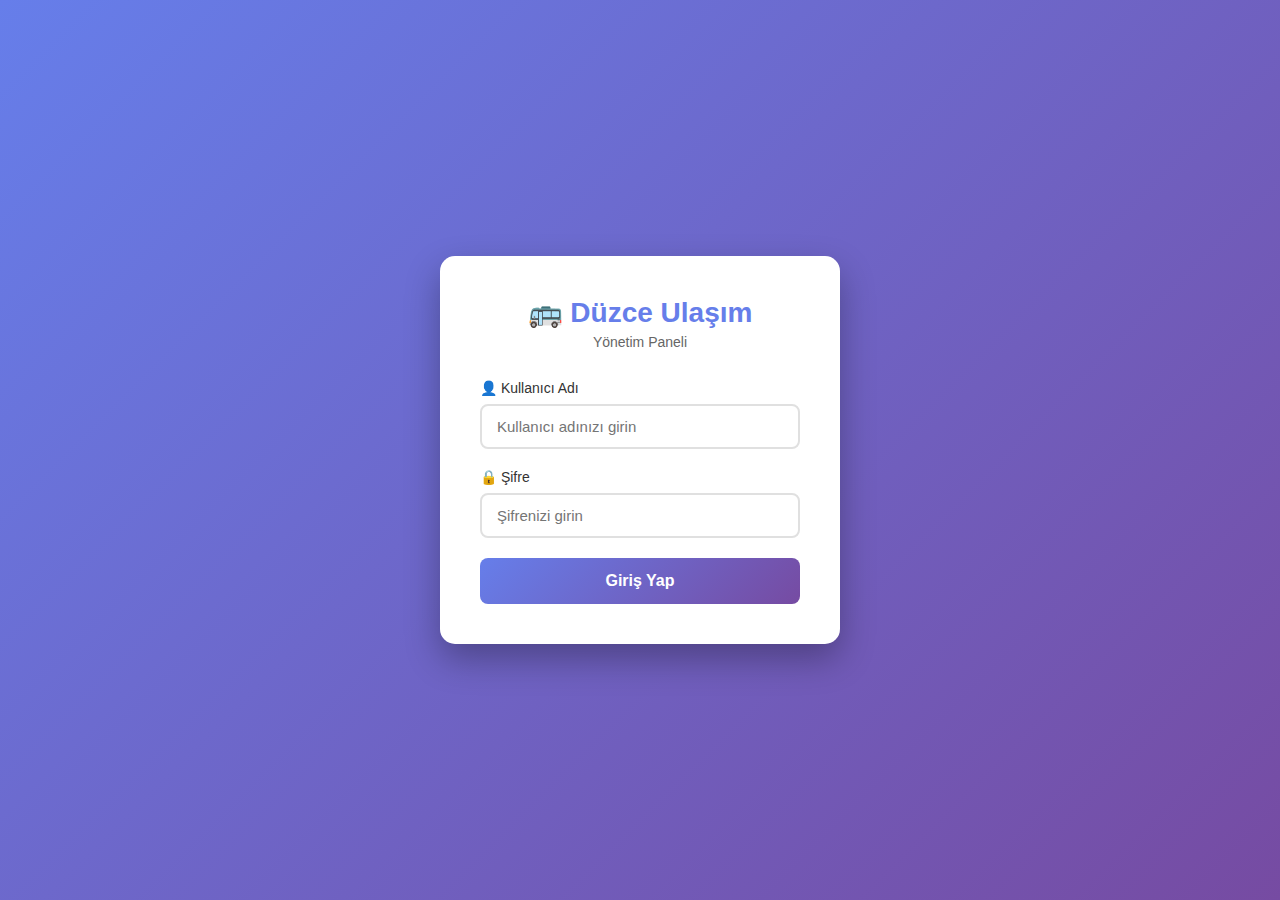
<file: index.html>
<!DOCTYPE html>
<html lang="tr">
<head>
<meta charset="UTF-8">
<meta name="viewport" content="width=device-width, initial-scale=1.0">
<title>Düzce Ulaşım - Giriş</title>
<style>
* { margin:0; padding:0; box-sizing:border-box; }
body {
  font-family: 'Segoe UI', Tahoma, Geneva, Verdana, sans-serif;
  background: linear-gradient(135deg, #667eea 0%, #764ba2 100%);
  min-height: 100vh;
  display: flex;
  align-items: center;
  justify-content: center;
  padding: 20px;
}
.login-box {
  background: white;
  padding: 40px;
  border-radius: 15px;
  box-shadow: 0 15px 35px rgba(0,0,0,0.3);
  max-width: 400px;
  width: 100%;
}
.logo { text-align: center; margin-bottom: 30px; }
.logo h1 { color: #667eea; font-size: 28px; margin-bottom: 5px; }
.logo p { color: #666; font-size: 14px; }
.form-group { margin-bottom: 20px; }
label { display: block; margin-bottom: 8px; color: #333; font-weight: 500; font-size: 14px; }
input {
  width: 100%;
  padding: 12px 15px;
  border: 2px solid #e0e0e0;
  border-radius: 8px;
  font-size: 15px;
  transition: border 0.3s;
}
input:focus { outline: none; border-color: #667eea; }
.btn {
  width: 100%;
  padding: 14px;
  background: linear-gradient(135deg, #667eea 0%, #764ba2 100%);
  color: white;
  border: none;
  border-radius: 8px;
  font-size: 16px;
  font-weight: 600;
  cursor: pointer;
  transition: transform 0.2s;
}
.btn:hover { transform: translateY(-2px); }
.btn:active { transform: translateY(0); }
.error {
  background: #fee;
  color: #c33;
  padding: 12px;
  border-radius: 8px;
  margin-bottom: 20px;
  display: none;
  font-size: 14px;
  border-left: 4px solid #c33;
}
</style>
</head>
<body>

<div class="login-box">
  <div class="logo">
    <h1>🚌 Düzce Ulaşım</h1>
    <p>Yönetim Paneli</p>
  </div>

  <div class="error" id="error"></div>

  <form onsubmit="girisYap(event)">
    <div class="form-group">
      <label>👤 Kullanıcı Adı</label>
      <input type="text" id="username" placeholder="Kullanıcı adınızı girin" required autocomplete="off">
    </div>

    <div class="form-group">
      <label>🔒 Şifre</label>
      <input type="password" id="password" placeholder="Şifrenizi girin" required autocomplete="off">
    </div>

    <button type="submit" class="btn">Giriş Yap</button>
  </form>
</div>

<script>
// İlk kurulum - varsayılan kullanıcılar
function ilkKurulum() {
  if (!localStorage.getItem("users")) {
    const defaultUsers = [
      { user: "owner",   pass: "owner123", role: "owner", ad: "Sistem Yöneticisi" },
      { user: "amir1",   pass: "amir123",  role: "amir", ad: "Ahmet Yılmaz" },
      { user: "sofor1",  pass: "sofor123", role: "sofor", ad: "Mehmet Demir" },
      { user: "sofor2",  pass: "sofor123", role: "sofor", ad: "Ali Kaya" }
    ];
    localStorage.setItem("users", JSON.stringify(defaultUsers));
  }
}

ilkKurulum();

async function girisYap(e) {
  e.preventDefault();

  const username = document.getElementById("username").value.trim();
  const password = document.getElementById("password").value;
  const errorDiv = document.getElementById("error");

  if (!username || !password) {
    errorDiv.textContent = "❌ Kullanıcı adı ve şifre zorunludur!";
    errorDiv.style.display = "block";
    return;
  }

  const users = JSON.parse(localStorage.getItem("users")) || [];
  const user = users.find(u => u.user === username && u.pass === password);

  if (!user) {
    errorDiv.textContent = "❌ Kullanıcı adı veya şifre hatalı!";
    errorDiv.style.display = "block";
    return;
  }

  localStorage.setItem("currentUser", JSON.stringify(user));

  // Role göre yönlendirme
  const routes = {
    owner: "owner.html",
    amir:  "amir.html",
    sofor: "sofor.html"
  };

  window.location.href = routes[user.role] || "index.html";
}
</script>
</body>
</html>
</file>
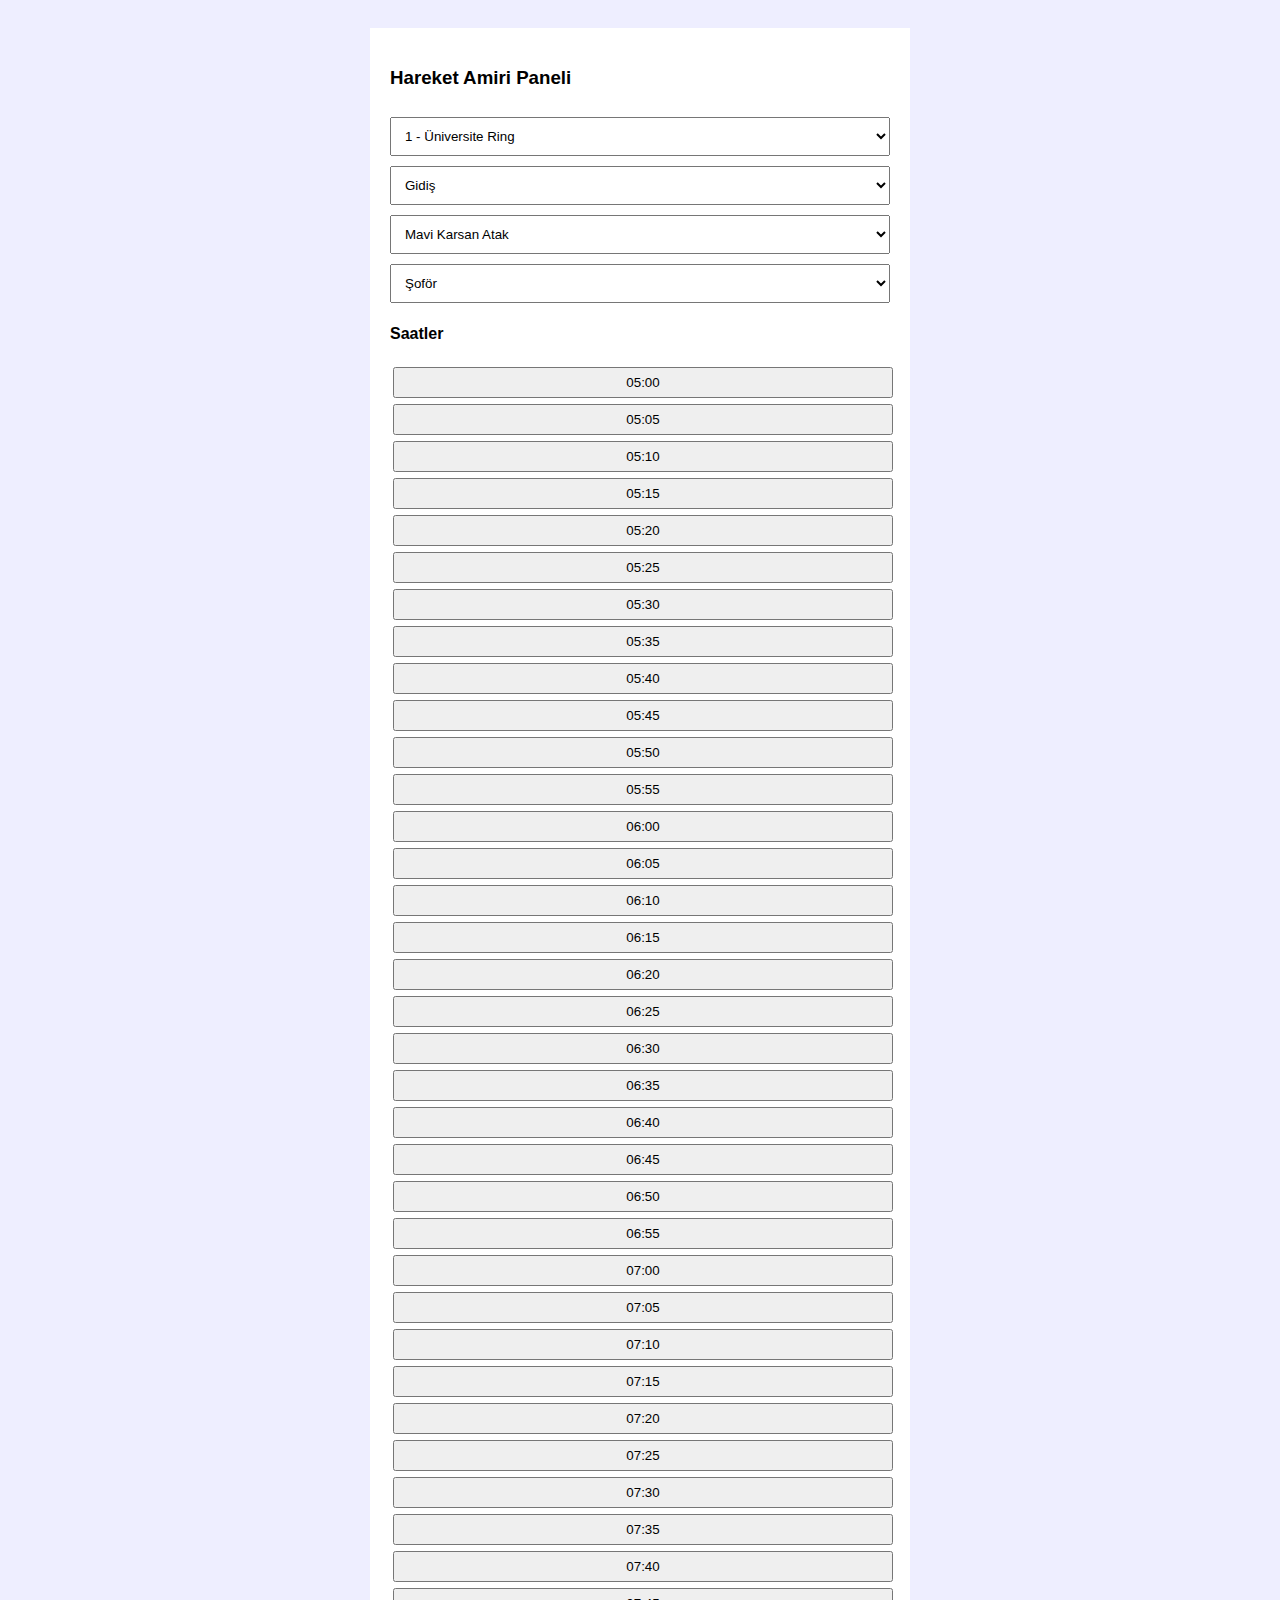
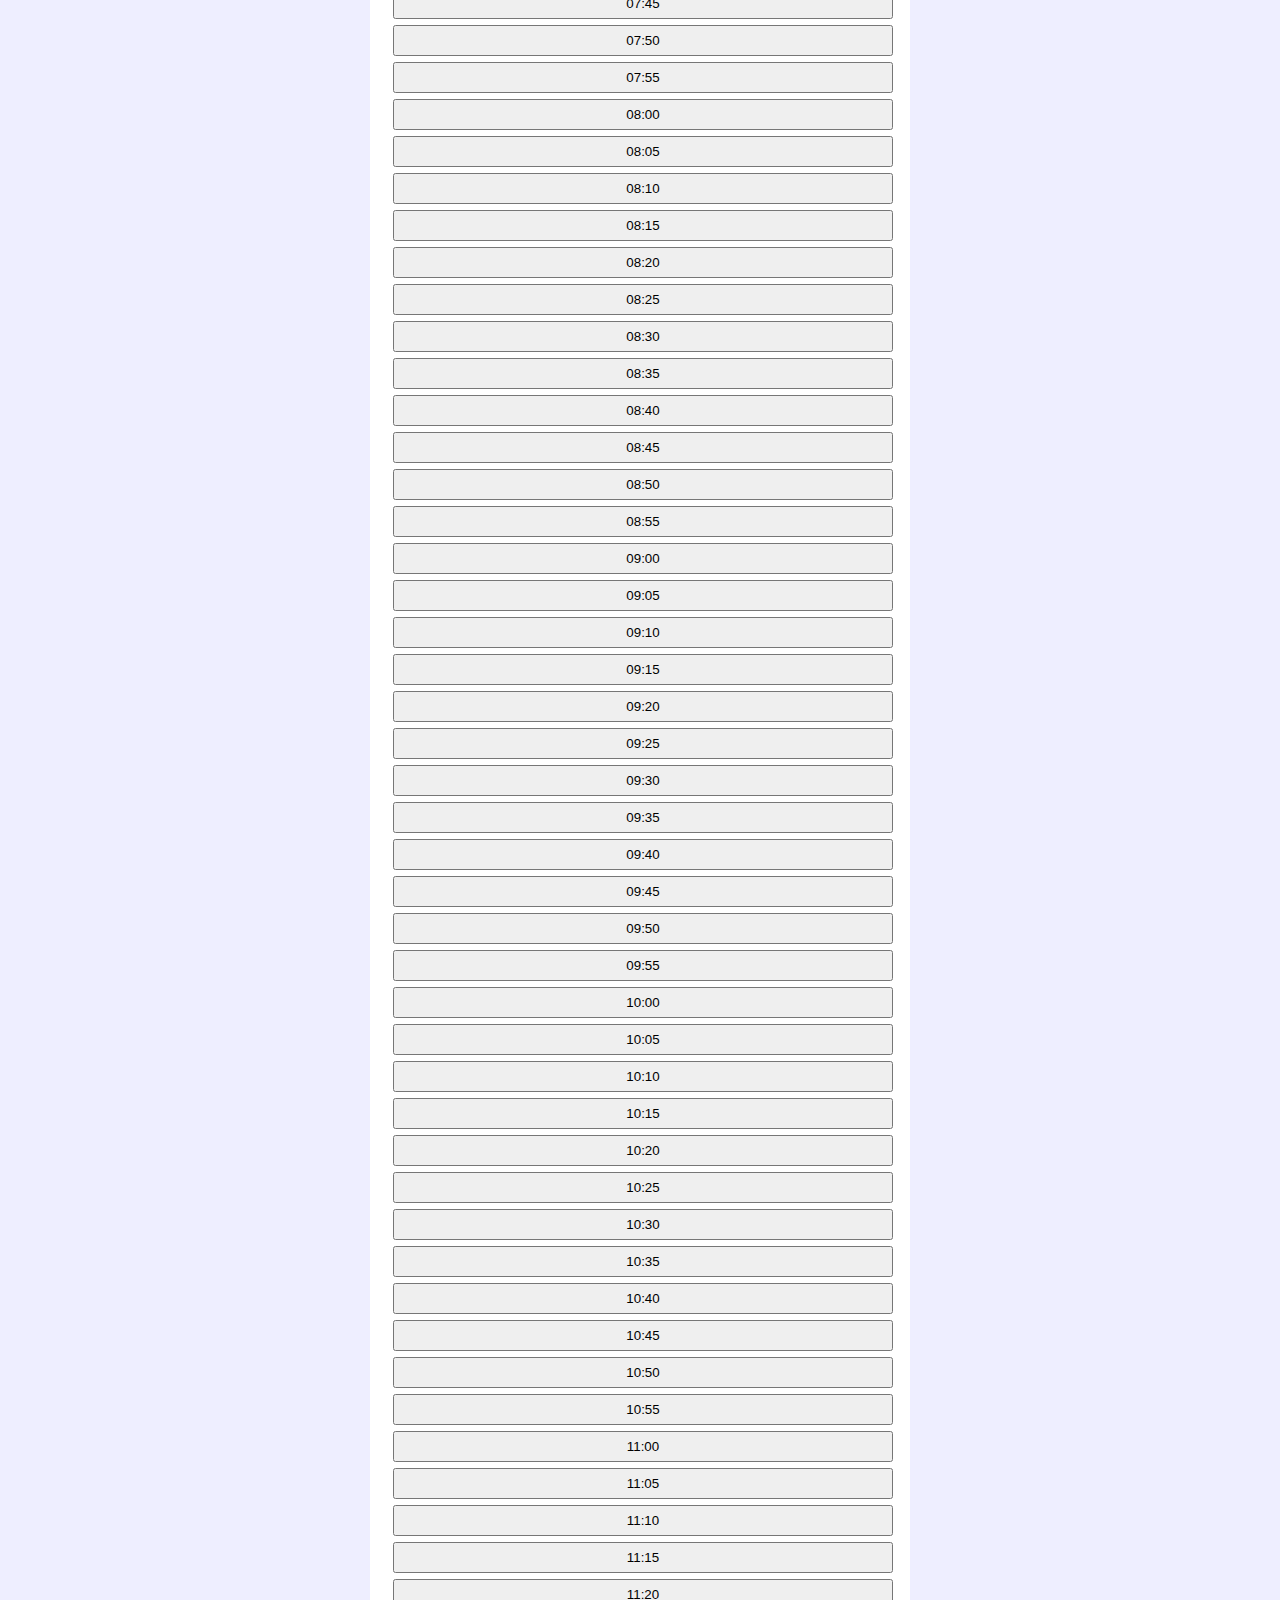
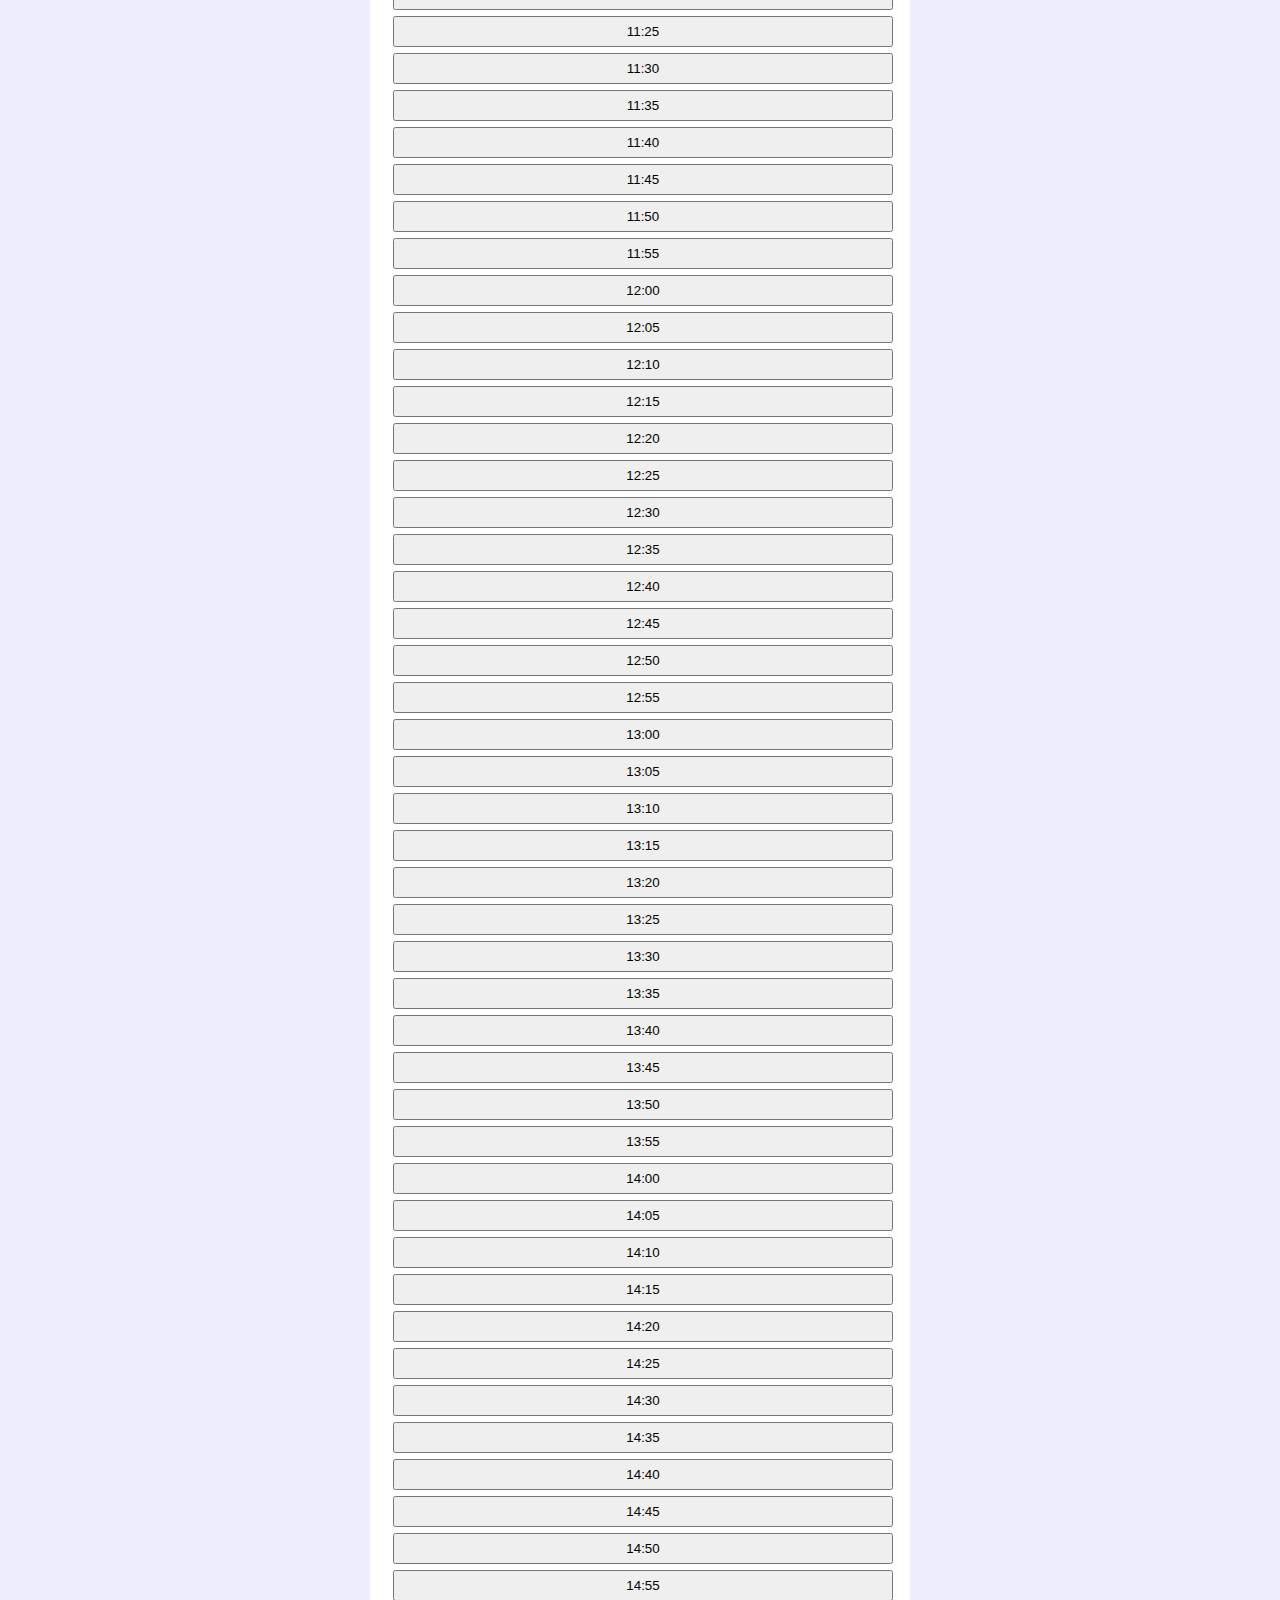
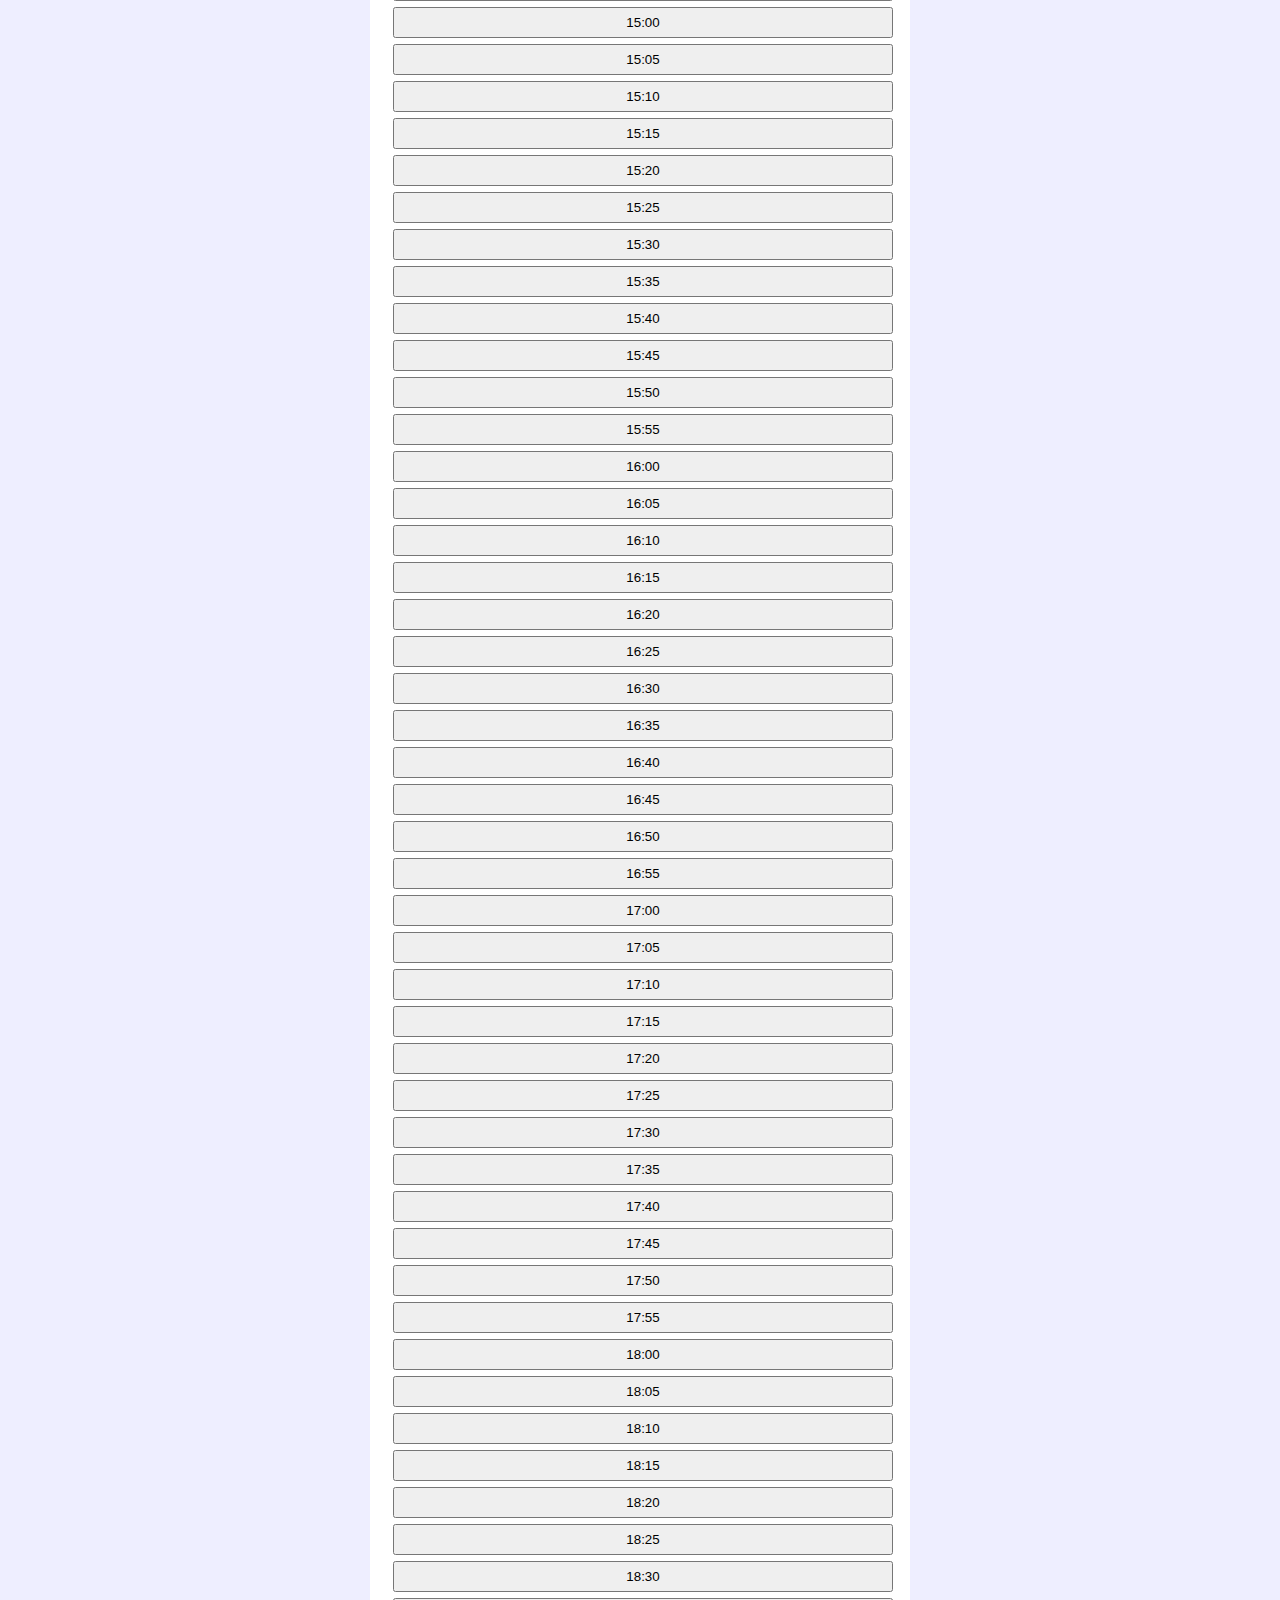
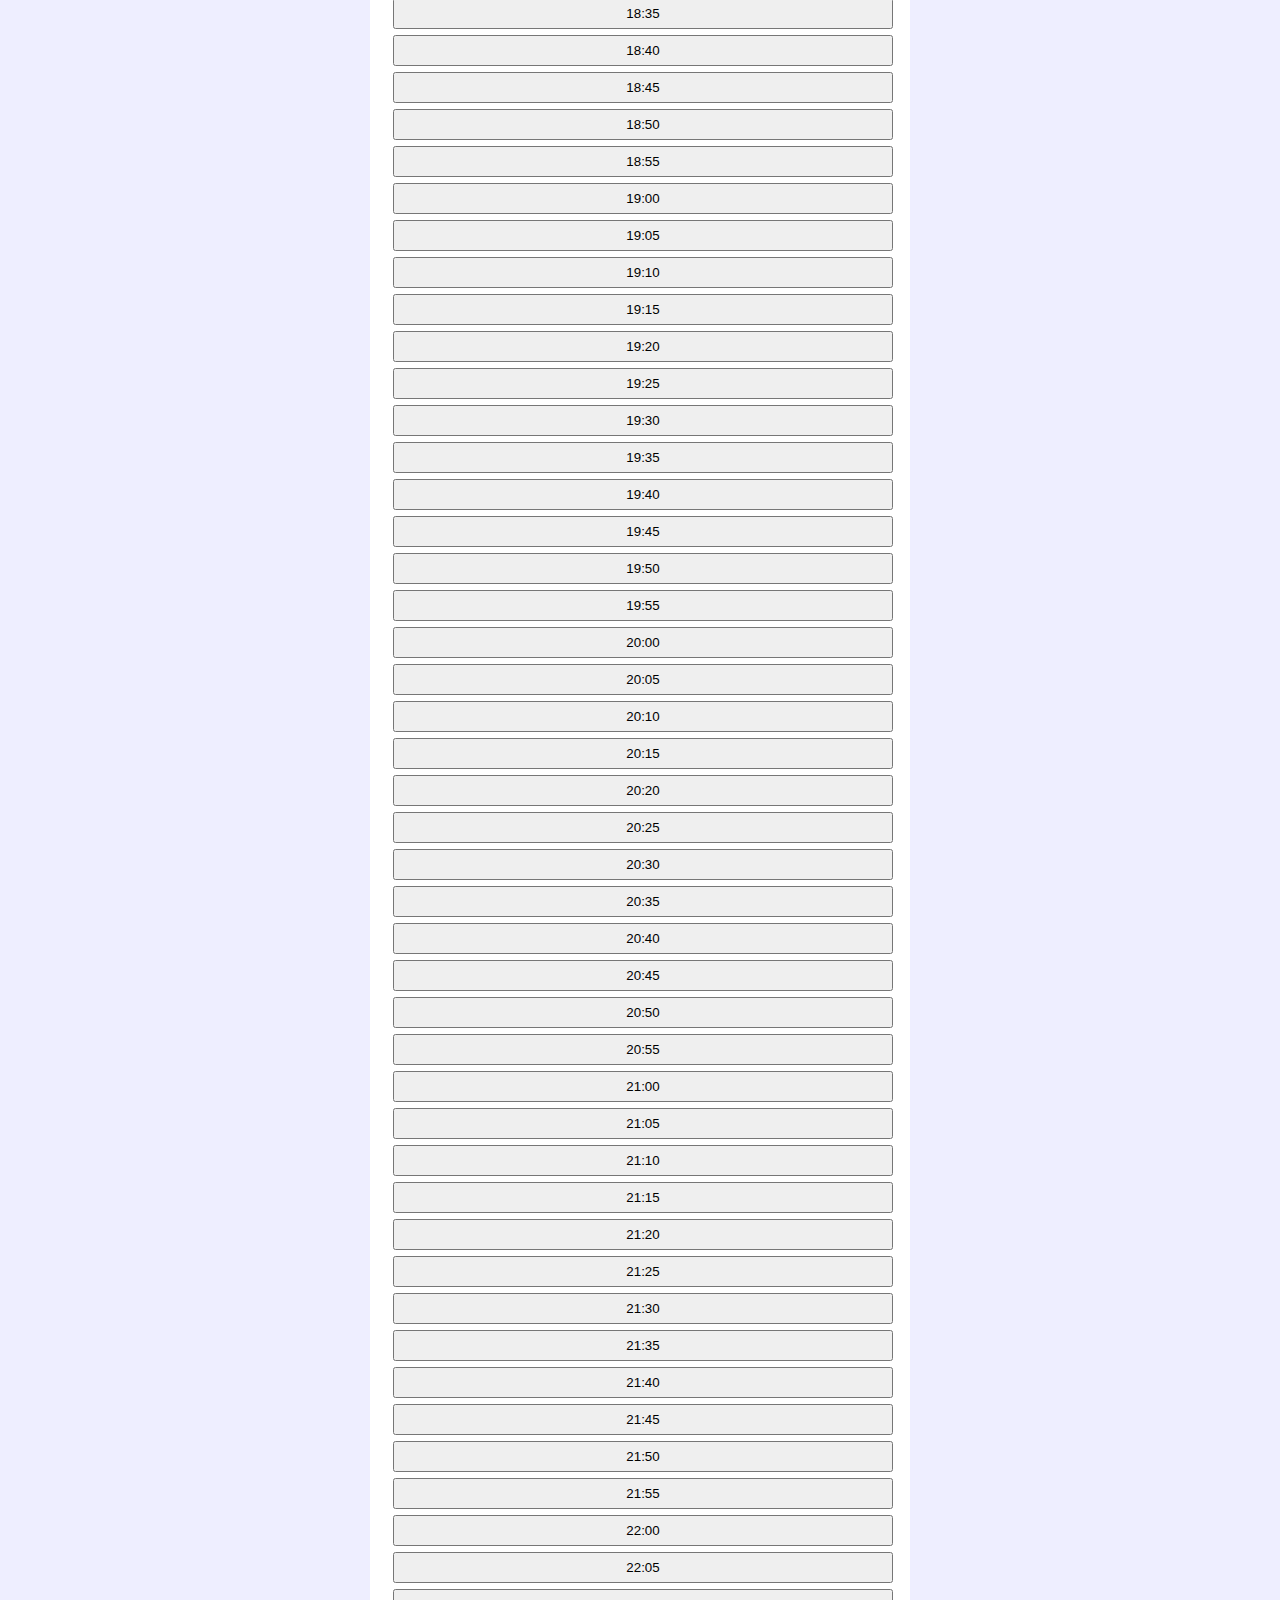
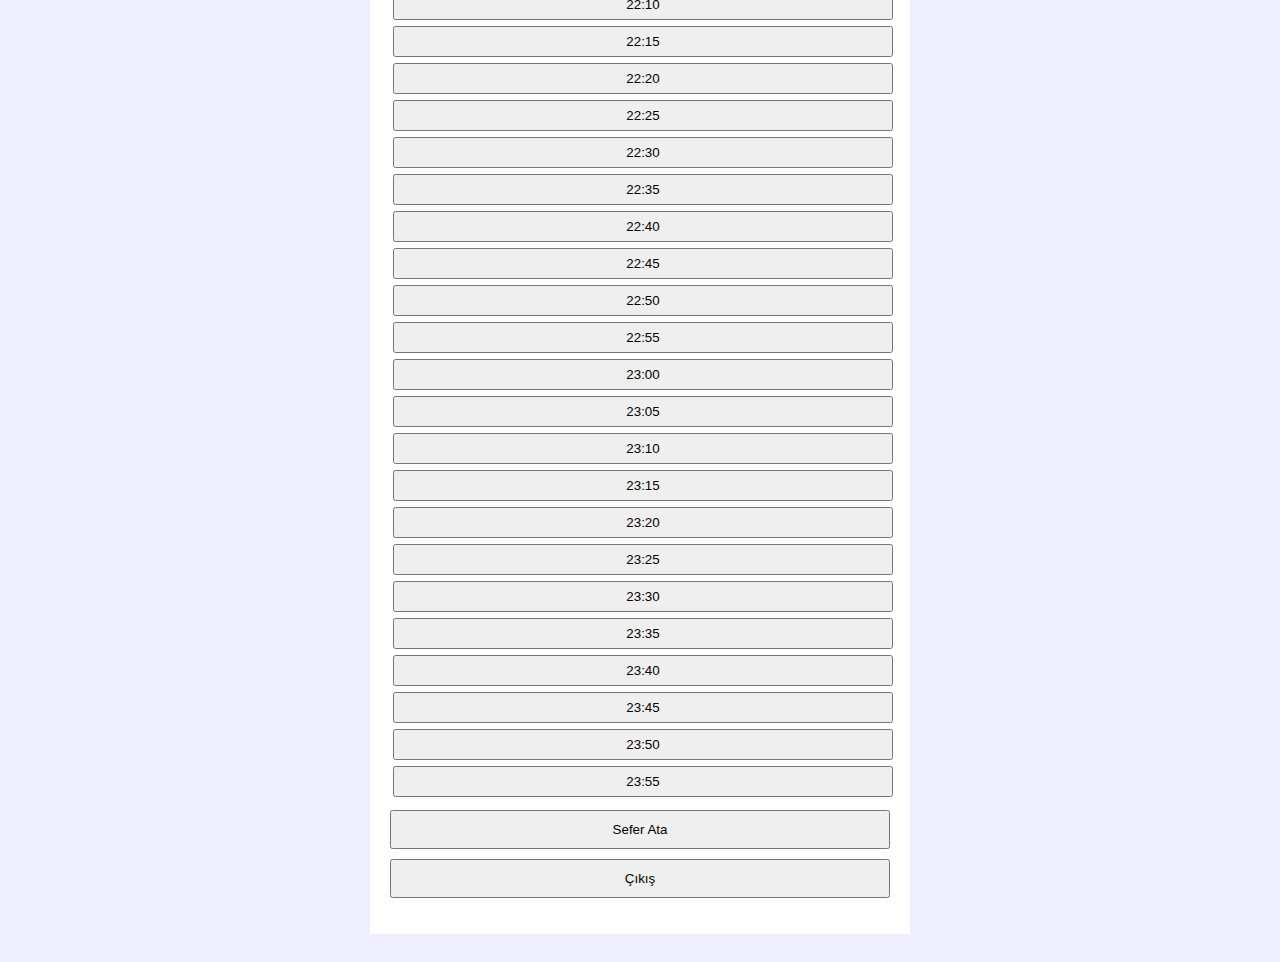
<file: amir.html>
<!DOCTYPE html>
<html lang="tr">
<head>
<meta charset="UTF-8">
<title>Hareket Amiri</title>
<style>
body{font-family:Arial;background:#eef;padding:20px}
.box{background:white;padding:20px;max-width:500px;margin:auto}
select,button{width:100%;padding:10px;margin-top:10px}
.time-btn{padding:6px;margin:3px}
.active{background:#2563eb;color:white}
</style>
</head>
<body>

<div class="box">
<h3>Hareket Amiri Paneli</h3>

<select id="hat">
  <option>1 - Üniversite Ring</option>
  <option>30 - Bahçeşehir Ring</option>
  <option>12 - Yeşiltepe - Otogar - Jandarma</option>
  <option>25 - Sarayyeri - Otogar</option>
  <option>26 - Akşemsettin - Otogar</option>
  <option>46 - Mamure - Otogar</option>
  <option>43 - Düzce Üniversitesi - Bahçeşehir</option>
</select>

<select id="yon">
  <option>Gidiş</option>
  <option>Dönüş</option>
</select>

<select id="arac">
  <option>Mavi Karsan Atak</option>
  <option>Kırmızı Karsan Atak</option>
  <option>TCV Karat</option>
  <option>MAN Lions City G</option>
  <option>Mercedes Benz Conecto 2024</option>
  <option>Otokar Sultan</option>
  <option>BMC Procity TR</option>
</select>

<select id="sofor">
  <option value="sofor">Şoför</option>
</select>

<h4>Saatler</h4>
<div id="saatler"></div>

<button onclick="ata()">Sefer Ata</button>
<button onclick="cikis()">Çıkış</button>
<p id="msg"></p>
</div>

<script>
const saatlerDiv=document.getElementById("saatler");
let secilen=[];

for(let h=5;h<24;h++){
  for(let m=0;m<60;m+=5){
    const s=`${String(h).padStart(2,"0")}:${String(m).padStart(2,"0")}`;
    const b=document.createElement("button");
    b.innerText=s;
    b.className="time-btn";
    b.onclick=()=>{
      if(secilen.includes(s)){
        secilen=secilen.filter(x=>x!==s);
        b.classList.remove("active");
      }else{
        secilen.push(s);
        b.classList.add("active");
      }
    }
    saatlerDiv.appendChild(b);
  }
}

function ata(){
  if(secilen.length===0){msg.innerText="Saat seç";return;}
  let seferler=JSON.parse(localStorage.getItem("seferler"));
  secilen.forEach(s=>{
    seferler.push({
      hat:hat.value,
      yon:yon.value,
      arac:arac.value,
      sofor:sofor.value,
      saat:s,
      durum:"Bekliyor"
    });
  });
  localStorage.setItem("seferler",JSON.stringify(seferler));
  msg.innerText="Seferler atandı";
  secilen=[];
  document.querySelectorAll(".active").forEach(x=>x.classList.remove("active"));
}

function cikis(){
  localStorage.removeItem("aktif");
  location.href="index.html";
}
</script>

</body>
</html>
</file>
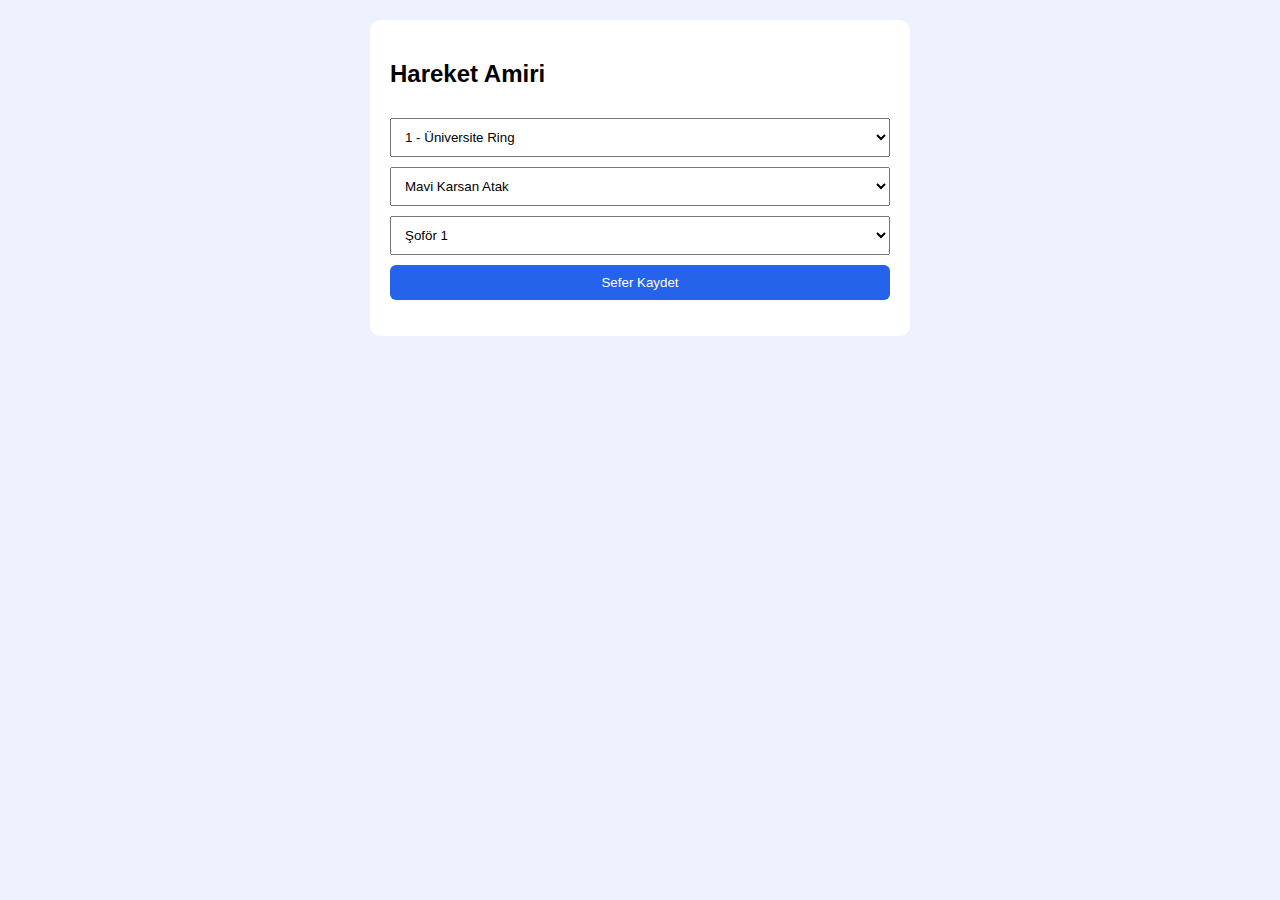
<file: amiri.html>
<!DOCTYPE html>
<html>
<head>
<title>Hareket Amiri</title>
<style>
body{
  font-family:Arial;
  background:#eef2ff;
  margin:0;
  padding:20px;
}
.card{
  background:white;
  max-width:500px;
  margin:auto;
  padding:20px;
  border-radius:10px;
}
select,button{
  width:100%;
  padding:10px;
  margin-top:10px;
}
button{
  background:#2563eb;
  color:white;
  border:none;
  border-radius:6px;
}
</style>
</head>
<body>

<div class="card">
<h2>Hareket Amiri</h2>

<select id="hat">
  <option>1 - Üniversite Ring</option>
  <option>30 - Bahçeşehir Ring</option>
  <option>12 - Yeşiltepe - Otogar - Jandarma</option>
  <option>25 - Sarayyeri - Otogar</option>
  <option>26 - Akşemsettin - Otogar</option>
  <option>46 - Mamure - Otogar</option>
  <option>43 - Düzce Üniversitesi - Bahçeşehir</option>
</select>

<select id="arac">
  <option>Mavi Karsan Atak</option>
  <option>Kırmızı Karsan Atak</option>
  <option>TCV Karat</option>
  <option>MAN Lions City G</option>
  <option>Mercedes Conecto 2024</option>
  <option>Otokar Sultan</option>
  <option>BMC Procity TR</option>
</select>

<select id="sofor">
  <option value="sofor1">Şoför 1</option>
</select>

<button onclick="kaydet()">Sefer Kaydet</button>
<p id="msg"></p>
</div>

<script>
function kaydet(){
  const s = JSON.parse(localStorage.getItem("seferler")) || [];
  s.push({
    hat: hat.value,
    arac: arac.value,
    sofor: sofor.value,
    saat: new Date().toLocaleTimeString("tr-TR",{hour:"2-digit",minute:"2-digit"})
  });
  localStorage.setItem("seferler", JSON.stringify(s));
  msg.innerText = "Sefer kaydedildi ✅";
}
</script>

</body>
</html>

</script>
</body>
</html>
</file>
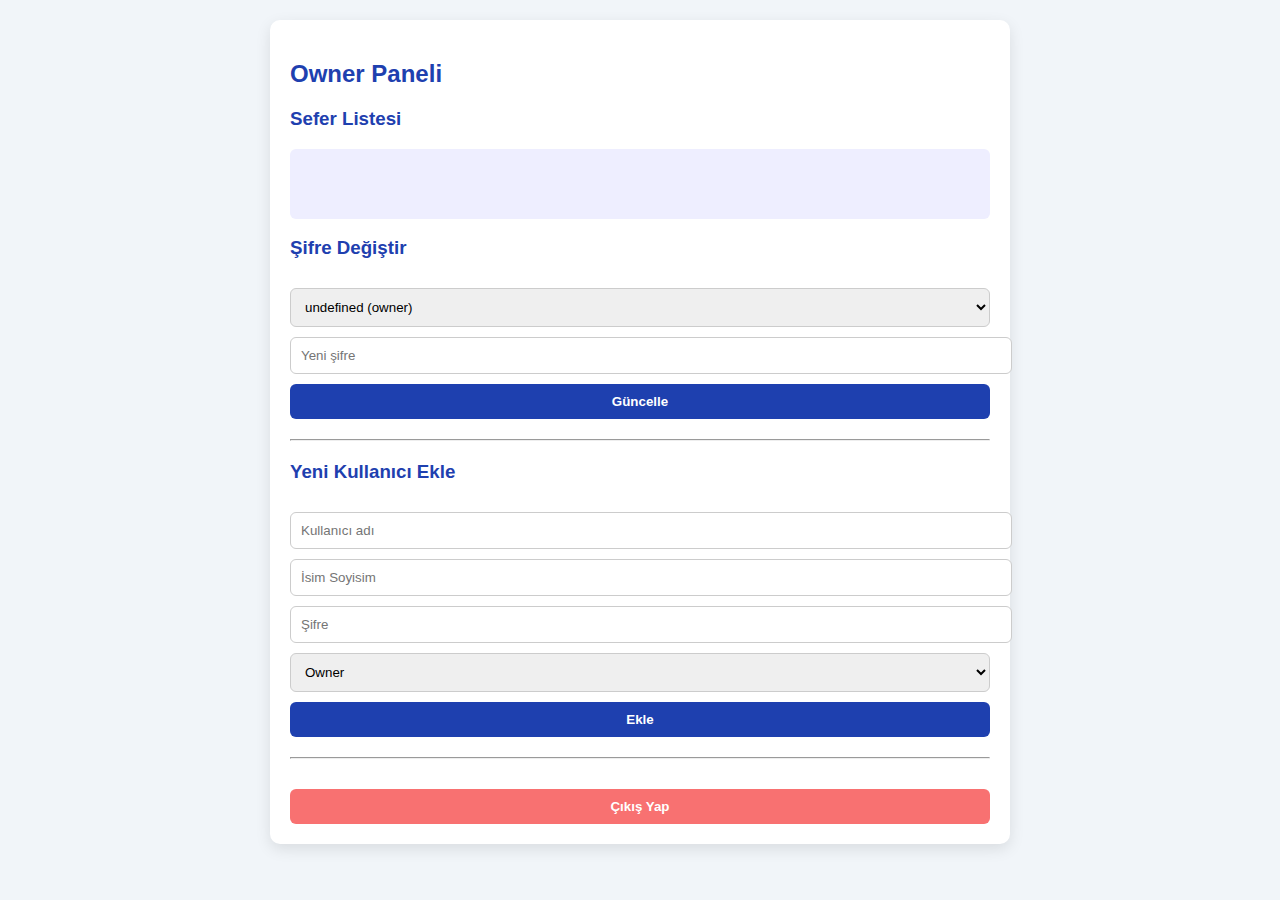
<file: owner.html>
<!DOCTYPE html>
<html lang="tr">
<head>
<meta charset="UTF-8">
<title>Owner Paneli</title>
<style>
body{
  font-family:Arial;
  background:#f1f5f9;
  margin:0;
  padding:20px;
}
.box{
  background:white;
  padding:20px;
  border-radius:10px;
  max-width:700px;
  margin:auto;
  box-shadow:0 5px 15px rgba(0,0,0,.1);
}
h2,h3{color:#1e40af}
select,input,button{
  width:100%;
  padding:10px;
  margin-top:10px;
  border-radius:6px;
  border:1px solid #ccc;
}
button{
  background:#1e40af;
  color:white;
  border:none;
  font-weight:bold;
  cursor:pointer;
}
p{margin-top:5px;}
hr{margin:20px 0;}
</style>
</head>
<body>

<div class="box">
<h2>Owner Paneli</h2>

<h3>Sefer Listesi</h3>
<div id="liste" style="background:#eef; padding:10px; border-radius:6px; min-height:50px;"></div>

<h3>Şifre Değiştir</h3>
<select id="userSelect"></select>
<input id="newPass" placeholder="Yeni şifre">
<button onclick="degistir()">Güncelle</button>
<p id="msg" style="color:red;"></p>

<hr>

<h3>Yeni Kullanıcı Ekle</h3>
<input id="newUser" placeholder="Kullanıcı adı">
<input id="newName" placeholder="İsim Soyisim">
<input id="newPassAdd" placeholder="Şifre">
<select id="roleSelect">
  <option value="owner">Owner</option>
  <option value="amiri">Hareket Amiri</option>
  <option value="sofor">Şoför</option>
</select>
<button onclick="yeniKullanici()">Ekle</button>
<p id="msgAdd" style="color:green;"></p>

<hr>

<button style="background:#f87171;" onclick="cikisYap()">Çıkış Yap</button>

</div>

<script>
// Kullanıcılar ve seferler
let users = JSON.parse(localStorage.getItem("users")) || [
  {user:"34iett", pass:"mousab12", page:"owner.html", name:"WEB ISLEMCI"},
  {user:"duzce", pass:"1234", page:"owner.html", name:"Patron"},
  {user:"amiri1", pass:"1111", page:"amiri.html", name:"Hareket Amiri 1"},
  {user:"sofor1", pass:"3333", page:"sofor.html", name:"Şoför 1"}
];
let seferler = JSON.parse(localStorage.getItem("seferler")) || [];

// Kullanıcı seçme listesi
function doldurUserSelect(){
  userSelect.innerHTML = "";
  users.forEach(u=>{
    userSelect.innerHTML += `<option value="${u.user}">${u.name} (${u.user})</option>`;
  });
}

// Seferleri listele
function listeleSeferler(){
  liste.innerHTML = "";
  seferler.forEach(s=>{
    liste.innerHTML += `• ${s.hat} | ${s.arac} | ${s.sofor}<br>`;
  });
}

// Başlangıçta doldur
doldurUserSelect();
listeleSeferler();

// Şifre değiştirme
function degistir(){
  const i = users.findIndex(x=>x.user===userSelect.value);
  const pass = newPass.value.trim();
  if(!pass){ msg.innerText="Yeni şifre boş olamaz ❌"; return; }
  users[i].pass = pass;
  localStorage.setItem("users", JSON.stringify(users));
  msg.innerText="Şifre güncellendi ✅";
  newPass.value="";
}

// Yeni kullanıcı ekleme
function yeniKullanici(){
  const user = newUser.value.trim();
  const name = newName.value.trim();
  const pass = newPassAdd.value.trim();
  const role = roleSelect.value;

  if(!user || !name || !pass){
    msgAdd.innerText="Tüm alanları doldurun ❌";
    return;
  }

  const page = role==="owner" ? "owner.html" : role==="amiri" ? "amiri.html" : "sofor.html";

  users.push({user, pass, page, name});
  localStorage.setItem("users", JSON.stringify(users));

  msgAdd.innerText=`Kullanıcı eklendi ✅ (${user})`;

  // inputları temizle
  newUser.value="";
  newName.value="";
  newPassAdd.value="";

  // kullanıcı listesini güncelle
  doldurUserSelect();
}

// Çıkış butonu
function cikisYap(){
  localStorage.removeItem("aktifKullanici");
  window.location.href="index.html";
}

</script>

</body>
</html>
</file>
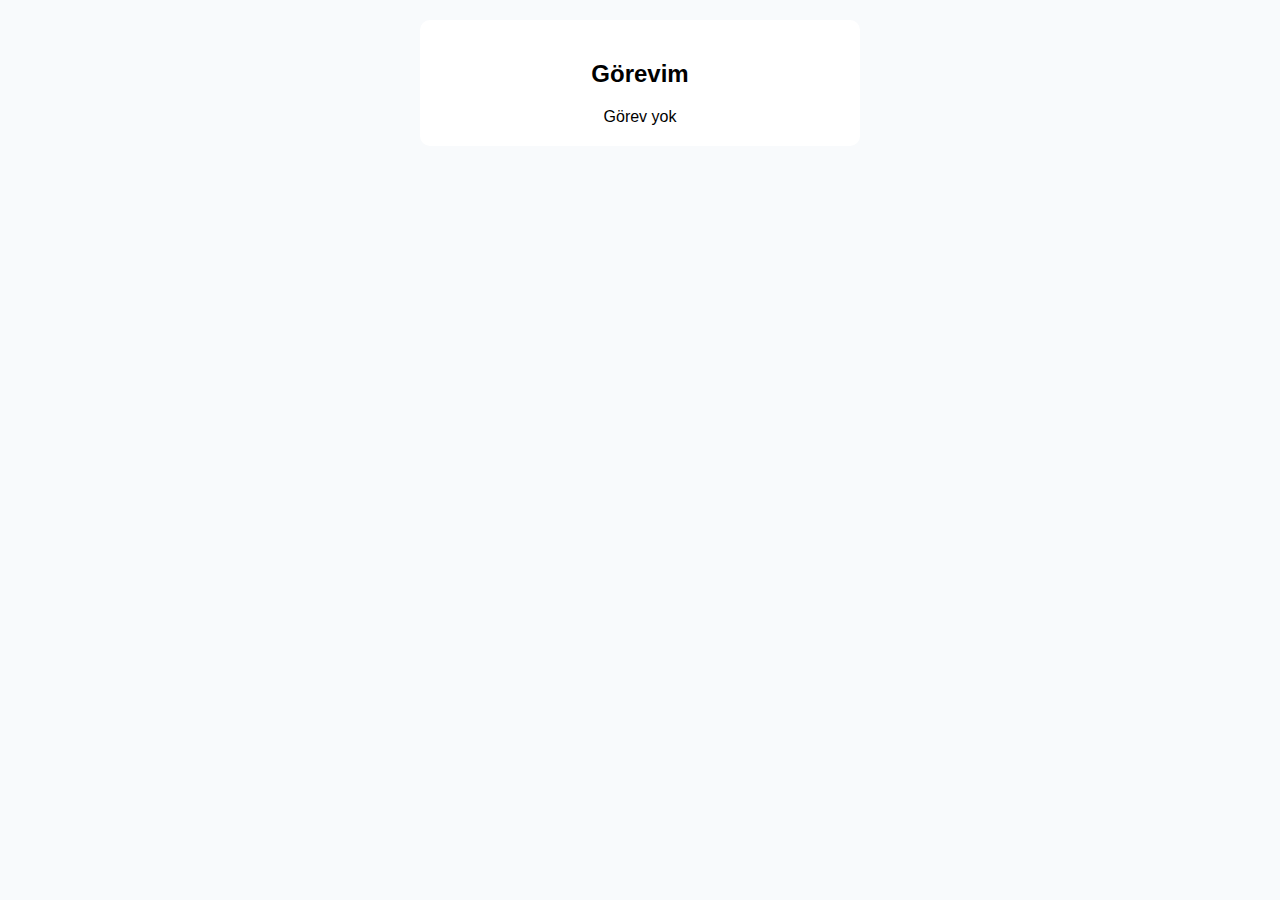
<file: sofor.html>
<!DOCTYPE html>
<html>
<head>
<title>Şoför</title>
<style>
body{
  font-family:Arial;
  background:#f8fafc;
  margin:0;
  padding:20px;
}
.card{
  background:white;
  max-width:400px;
  margin:auto;
  padding:20px;
  border-radius:10px;
  text-align:center;
}
</style>
</head>
<body>

<div class="card">
<h2>Görevim</h2>
<div id="gorev"></div>
</div>

<script>
const aktif = JSON.parse(localStorage.getItem("aktifKullanici"));
const s = JSON.parse(localStorage.getItem("seferler")) || [];
const g = s.filter(x=>x.sofor===aktif.user).pop();

gorev.innerHTML = g
 ? `<b>${g.hat}</b><br>${g.arac}<br>${g.saat}`
 : "Görev yok";
</script>

</body>
</html>
</file>
